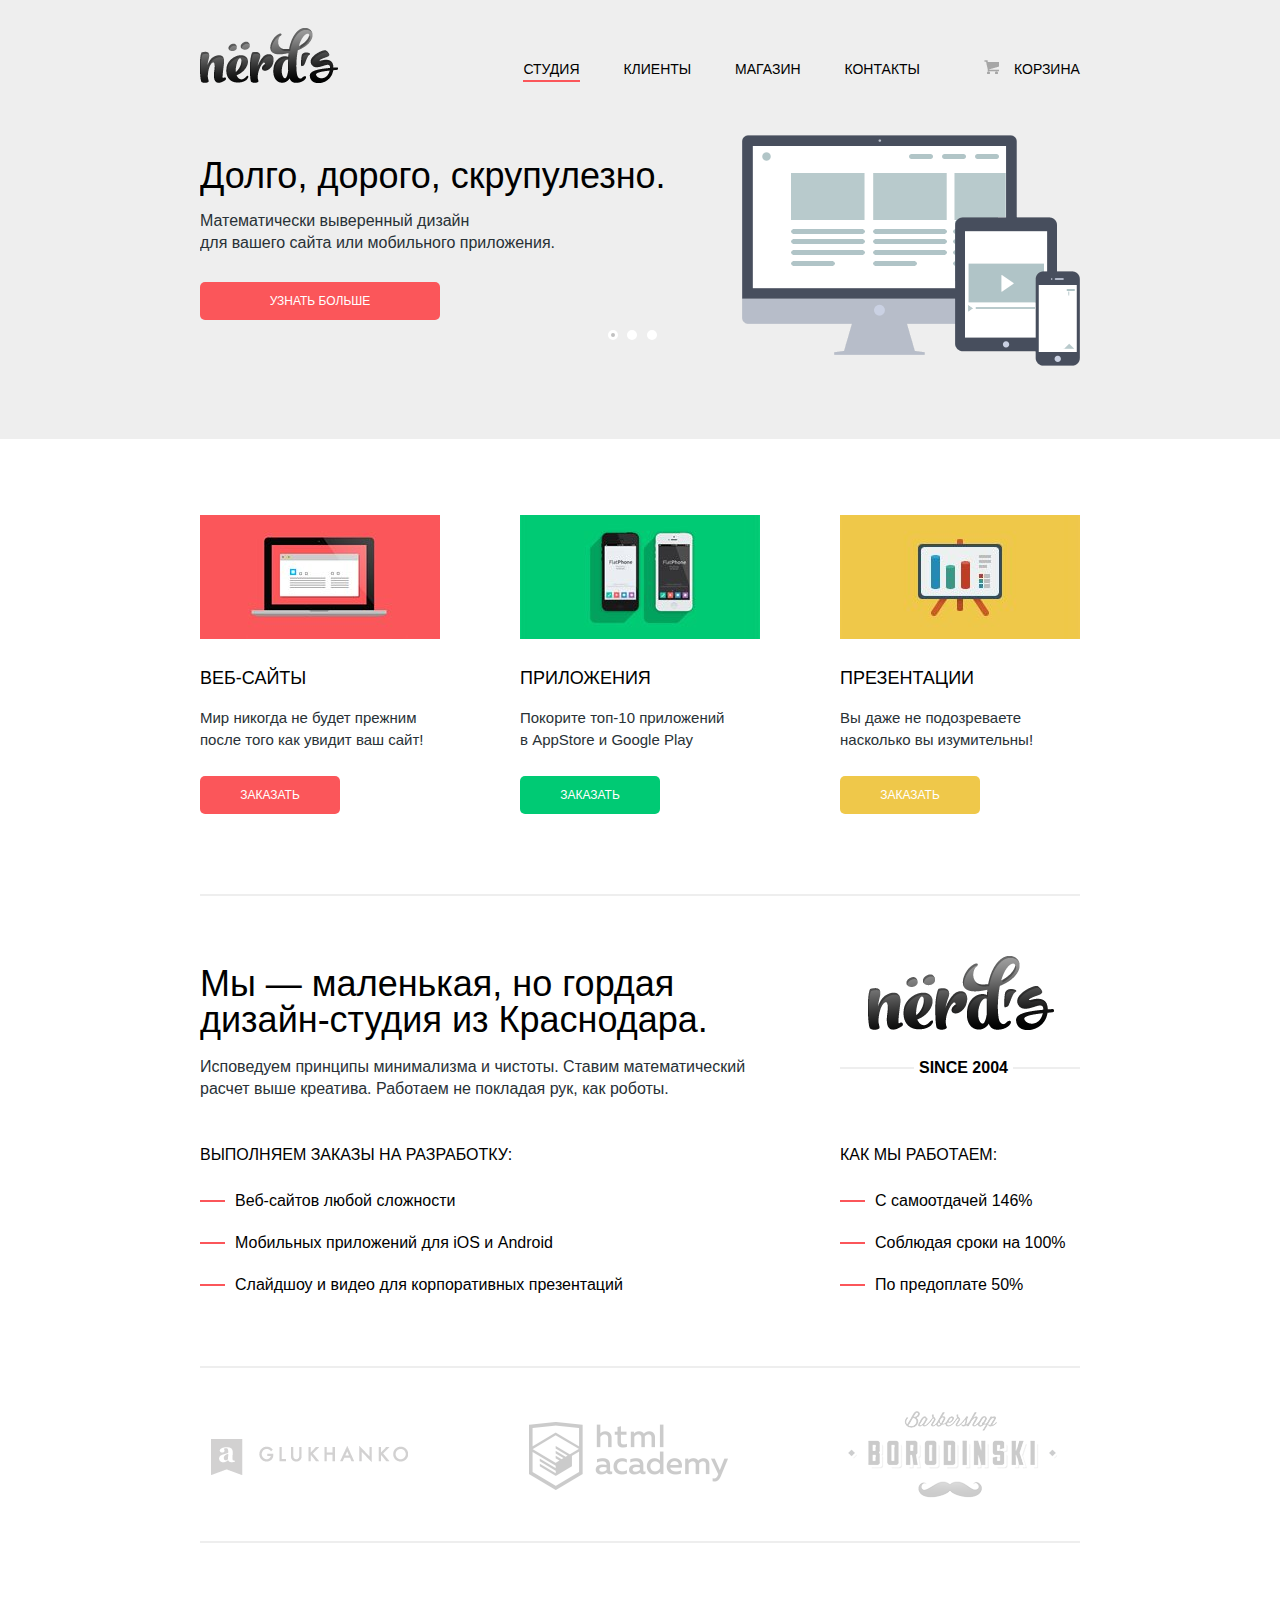
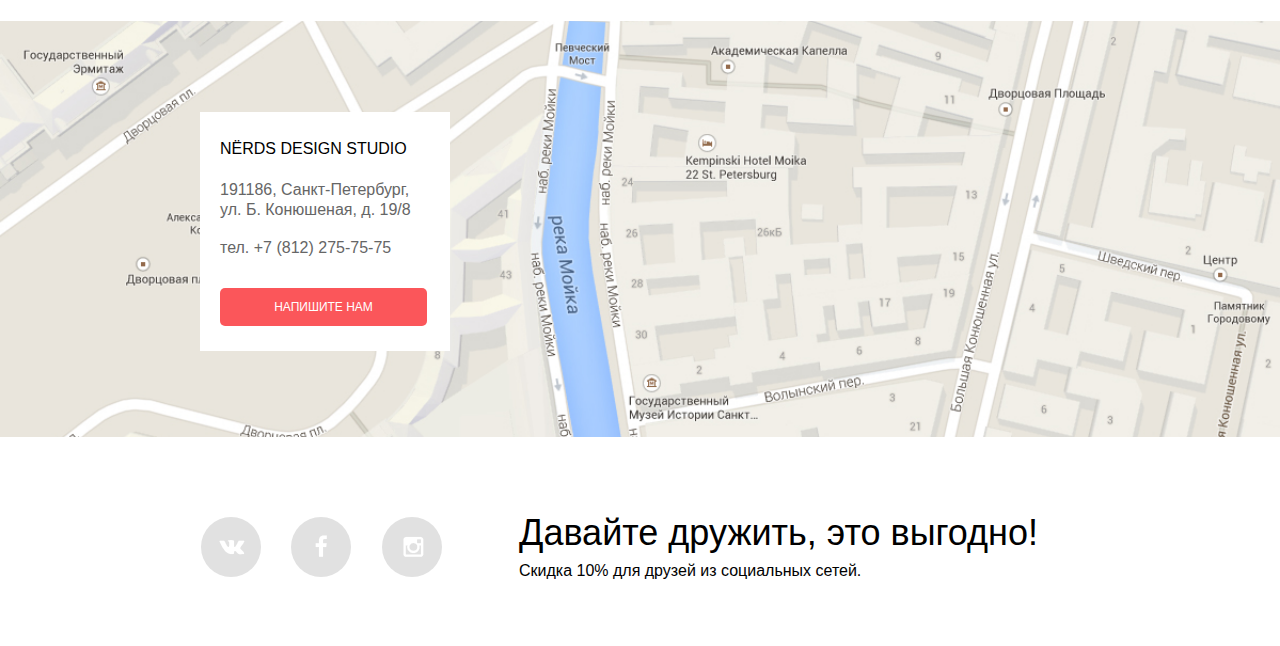
<file: index.html>
<!DOCTYPE html>
<html>
    <head>
        <title>NЁRDS | Главная</title>
        <meta charset="utf-8">
        <link href="img/favicon.ico" type="image/ico" rel="shortcut icon">
        <link href="css/normalize.css" rel="stylesheet">
        <link href="css/min.style.css" rel="stylesheet">
        <link href="http://fonts.googleapis.com/css?family=Roboto:100,300,500&amp;subset=latin,cyrillic" rel="stylesheet">
    </head>
<body>
<!--Верстаем хедер-->
  <div class="header">
    <div class="layout-center-wrapper">
      <div class="header-top clearfix">
        <a class="logo" href="index.html"><img src="img/logo.png" width="139" height="56" alt="NЁRDS"></a>
        <ul class="top-menu">
            <li><a class="active" href="index.html">Студия</a></li>
            <li><a href="#">Клиенты</a></li>
            <li><a href="shop.html">Магазин</a></li>
            <li><a href="#">Контакты</a></li>
        </ul>
        <div class="cart">
            <a class="cart-enter" href="#">Корзина</a>
        </div>
      </div>
      <!-- Закрыли верхнюю часть хедера -->
      <div class="slider">
        <input type="radio" id="btn-1" name="toggle" checked>
                <input type="radio" id="btn-2" name="toggle">
                <input type="radio" id="btn-3" name="toggle">
                    <div class="slider-controls">
                      <label for="btn-1"></label>
                      <label for="btn-2"></label>
                      <label for="btn-3"></label>
                    </div>
        <div class="slider-inner">
              <div class="slider-all">
                <div class="slider-wrapper slide-first">
                    <div class="slide-text">
                    <div class="slide-h1">Долго, дорого, скрупулезно.</div>
                    <p>Математически выверенный дизайн<br> для вашего сайта или мобильного приложения.</p>
                    <a class="btn slide-btn" href="#">Узнать больше</a>
                    </div>
                </div>

                <div class="slider-wrapper slide-second">
                    <div class="slide-text">
                    <div class="slide-h1">Любите ли вы математику, как любим ее мы?</div>
                    <p>Нашим дизайнерам мы удаляем нейроны, ответственные<br> за креатив, чтобы дать им возможность все просчитать</p>
                    <a class="btn slide-btn" href="#">Узнать больше</a>
                    </div>
                </div>

                <div class="slider-wrapper slide-third">
                   <div class="slide-text">
                   <div class="slide-h1">Только наркотики, только хардкор!</div>
                   <p >Все дизайнерские решения в нашей компании принимаются только под воздействием качественных галлюциногенов</p>
                   <a class="btn slide-btn" href="#">Узнать больше</a>
                   </div>
                </div>
              </div>
        </div>
        <!-- Закрыли картинки слайдера и текст -->
      </div>
      <!-- Закрыли весь слайдер -->
    </div>
    <!-- Закрыли центровщик -->
  </div>
<!-- Закончили хедер -->






<!-- Основная часть INDEX.HTML -->
    <div class="layout-center-wrapper">
        <div class="features clearfix">
            <div class="features-block red">
                <h2 class="features-title">Веб-сайты</h2>
                <p>Мир никогда не будет прежним после того как увидит ваш сайт!</p>
                <a class="btn red-btn" href="#">Заказать</a>
            </div>
            <div class="features-block green">
                <h2 class="features-title">Приложения</h2>
                <p>Покорите топ-10 приложений<br> в AppStore и Google Play</p>
                <a class="btn green-btn" href="#">Заказать</a>
            </div>
            <div class="features-block yellow">
                <h2 class="features-title">Презентации</h2>
                <p>Вы даже не подозреваете насколько вы изумительны!</p>
                <a class="btn yellow-btn" href="#">Заказать</a>
            </div>
        </div>

        <!-- Закончили особенности -->
        
        

        <div class="content clearfix">
            <div class="left">
                <h2>Мы — маленькая, но гордая<br>дизайн-студия из Краснодара.</h2>
                <p class="summary">Исповедуем принципы минимализма и чистоты. Ставим математический<br>
                расчет выше креатива. Работаем не покладая рук, как роботы.</p>
                <div class="block-bottom-left">
                    <h3 class="block-bottom-2">Выполняем заказы на разработку:</h3>
                    <ul class="block-bottom-ul">
                        <li>Веб-сайтов любой сложности</li>
                        <li>Мобильных приложений для iOS и Android</li>
                        <li>Слайдшоу и видео для корпоративных презентаций</li>
                    </ul>
                </div>
			  

	     	</div>
        

				<div class="right">
					<div class="logo-bg">
		                <a href="#"><img src="img/logo-bg.png" width="187" height="75"  alt="NЁRDS"></a>
		            </div>
		                <div class="little-logo"><span>Since 2004</span></div>
		            <h3 class="block-bottom-2 right-list">Как мы работаем:</h3>
			     		<ul class="block-bottom-ul">
			                 <li>С самоотдачей 146%</li>
			                 <li>Соблюдая сроки на 100%</li>
			                 <li>По предоплате 50%</li>
			             </ul>
		                
            </div>
	    </div>


	    <!-- Закончили содержимое -->
	    <!-- Партнеры -->

        
    <div class="partners clearfix">
        <div class="partner"><a href="http://glukhanko.ru"><img src="img/partners/glukanko.png" width="198" height="37" alt="Gluhanko"></a></div>
        <div class="partner"><a href="http://htmlacademy.ru"><img src="img/partners/htmlacademy.png" width="199" height="68" alt="Htmlacademy"></a></div>
        <div class="partner"><a href="#"><img src="img/partners/barbershop.png" width="209" height="90" alt="Barbershop"></a></div>
    </div>
	</div>
<!-- Сделали партнеров -->
    <!--Закрыли центровщик -->

<!-- Карта -->

    
    <div class="map">
      <iframe src="https://www.google.com/maps/embed?pb=!1m18!1m12!1m3!1d1998.5991032728616!2d30.323083299999993!3d59.9387942!2m3!1f0!2f0!3f0!3m2!1i1024!2i768!4f13.1!3m3!1m2!1s0x4696310fca5ba729%3A0xea9c53d4493c879f!2z0JHQvtC70YzRiNCw0Y8g0JrQvtC90Y7RiNC10L3QvdCw0Y8g0YPQuy4sIDE5LCDQodCw0L3QutGCLdCf0LXRgtC10YDQsdGD0YDQsywgMTkxMTg2!5e0!3m2!1sru!2sru!4v1442741511746" width="100%" height="416" style="border:0" allowfullscreen></iframe>
       <div class="layout-center-wrapper">
        <div class="map-contacts">
                <p class="map-title">NЁRDS DESIGN STUDIO</p>
                <p class="map-street">191186, Санкт-Петербург,<br>
                ул. Б. Конюшеная, д. 19/8</p>
                <p class="map-street">тел. +7 (812) 275-75-75</p>
                <a class="btn map-btn" href="#">Напишите нам</a>
            </div>
        </div>
    </div>
    <!-- Закончили карту -->

    



    
<!-- ФУТЕР -->
    
        <div class="btn-social-block clearfix">
        <div class="footer layout-center-wrapper clearfix">
                        <div class="btn-social-buttons">
                            <a href="http://vk.com" class="btn-social btn-social-vk">Вконтакте</a>
                            <a href="http://facebook.com" class="btn-social btn-social-fb">Facebook</a>
                            <a href="http://instagram.com" class="btn-social btn-social-inst">Instagram</a>
                        </div>
            <div class="footer-text">
                <h3 class="footer-text-info">Давайте дружить, это выгодно!</h3>
                <p>Скидка 10% для друзей из социальных сетей.</p>
            </div>
        </div>
	</div>


<!-- Форма связи -->
    <div class="write-us">
    <div class="cross-close write-us-close"><img src="img/cross.png" width="21" height="21" alt="CROSS"></div>
      <form class="contact-form" action="#" method="post">
        <div class="half-width">
          <label for="login-field" class="contact-name">Ваше имя:</label>
          <input type="text" name="login" id="login-field" placeholder="Представьтесь, пожалуйста" required>
        </div>
        <div class="half-width">
          <label for="email-field" class="contact-email">Ваш e-mail:</label>
          <input type="email" name="email" id="email-field" placeholder="Для отправки ответа" required>
        </div>
        <label for="text-field">Текст письма:</label>
        <textarea name="contact-text" id="text-field" rows="4">В свободной форме</textarea>
        <div class="contact-buttons">
          <input class="btn form-submit-btn" type="submit" value="Отправить">
          <input class="btn form-esc-btn" type="reset" value="Отмена">
        </div>
      </form>
    </div>

    <!-- Закончили форму связи -->

<script src="js/min.js"></script>
</body>
</html>
</file>
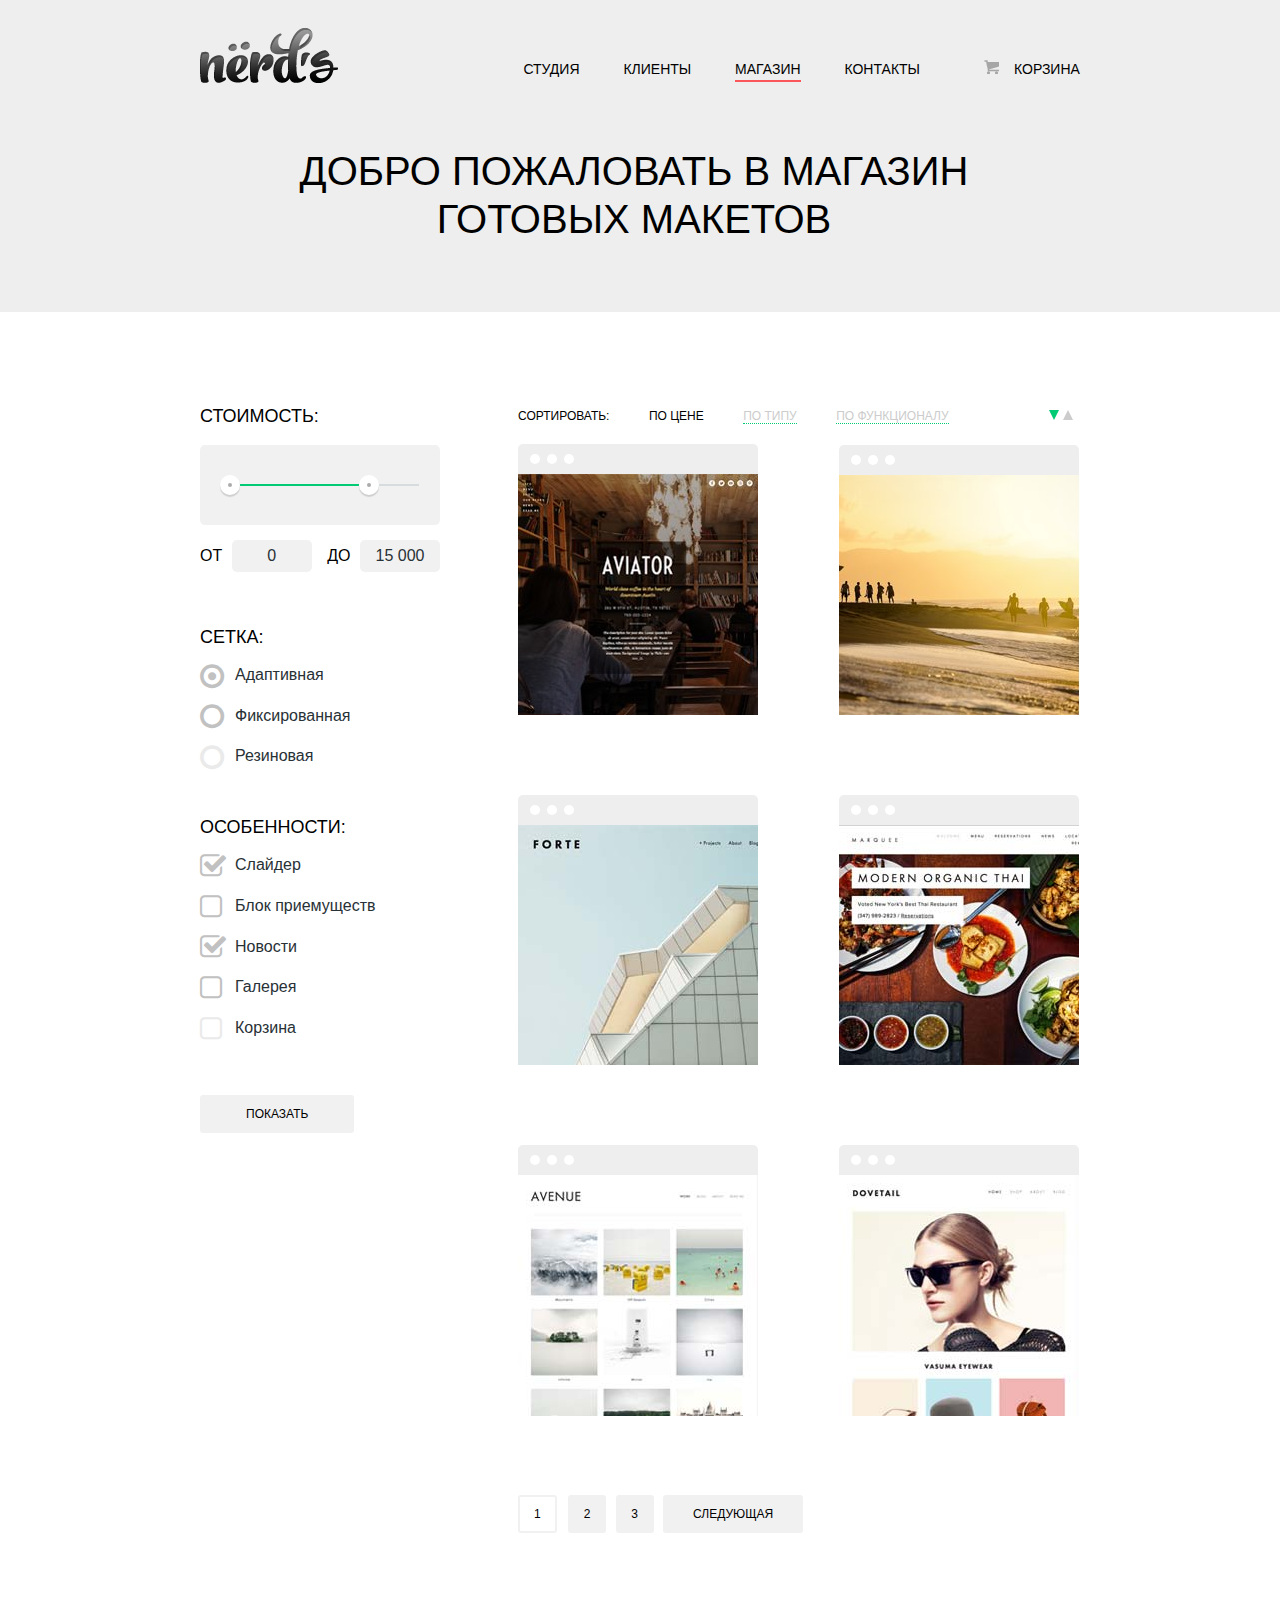
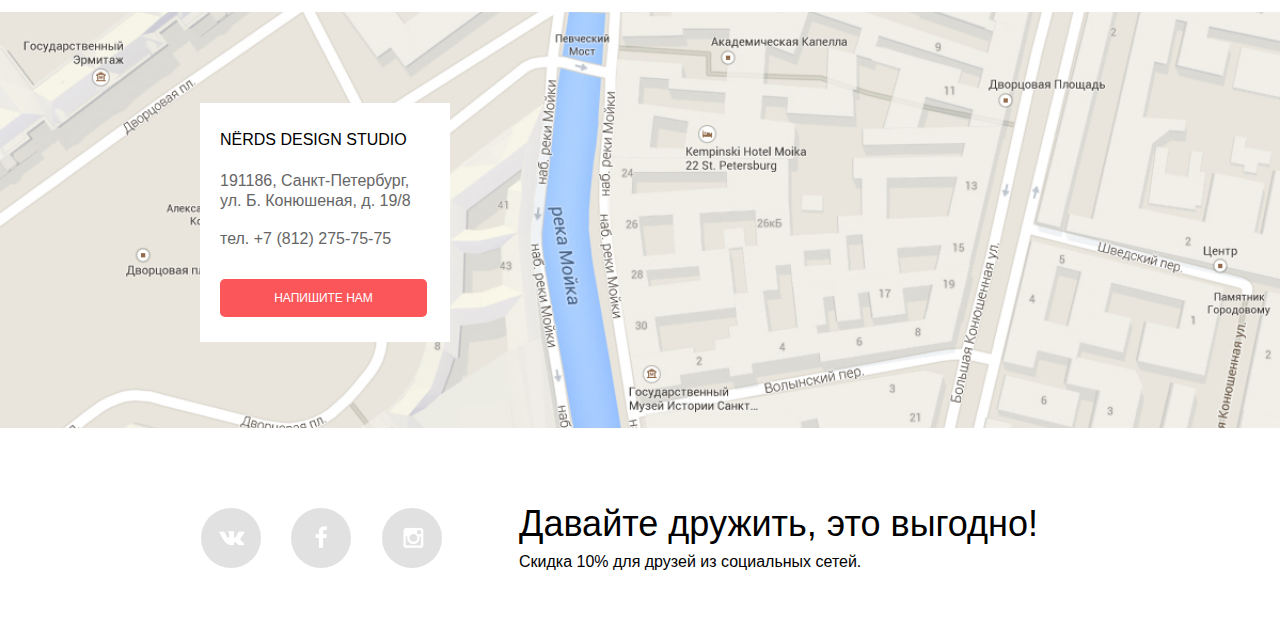
<file: shop.html>
<!DOCTYPE html>
<html>
    <head>
        <title>NЁRDS | Магазин</title>
        <meta charset="utf-8">
        <link href="img/favicon.ico" type="image/ico" rel="shortcut icon">
        <link href="css/normalize.css" rel="stylesheet">
        <link href="css/min.style.css" rel="stylesheet">
        <link href="http://fonts.googleapis.com/css?family=Roboto:100,300,500&amp;subset=latin,cyrillic" rel="stylesheet">
    </head>
<body>
<!--Верстаем хедер-->
  <div class="header">
    <div class="layout-center-wrapper">
      <div class="header-top clearfix">
        <div class="logo"><a href="index.html"><img src="img/logo.png" width="139" height="56" alt="NЁRDS"></a></div>
        <ul class="top-menu">
            <li><a href="index.html">Студия</a></li>
            <li><a href="#">Клиенты</a></li>
            <li><a class="active" href="shop.html">Магазин</a></li>
            <li><a href="#">Контакты</a></li>
        </ul>
        <div class="cart">
            <a class="cart-enter" href="#">Корзина</a>
        </div>
      </div>
      <div class="shop-title">
                <h1>Добро пожаловать в магазин<br>готовых макетов</h1>
      </div>
    </div>
  </div>
      <!-- Закрыли весь хедер -->



       <div class="layout-center-wrapper">
        <div class="shop-catalog clearfix">
            <div class="catalog-filters">
                <form class="catalog-filter" action="#" method="post">
          <div class="catalog-filter--block">
            <h2 class="filter-title">Стоимость:</h2>
            <div class="range-controls">
              <div class="scale"><div class="bar"></div></div>
              <div class="toggle min-toggle"></div>
              <div class="toggle max-toggle"></div>
            </div>
            <div class="price-controls">
              <label>ОТ <input class="min-price" type="text" value="0"></label>
              <div class="max-price-absolute"><label>ДО <input class="max-price" type="text" value="15 000"></label></div>
            </div>
          </div>
                   

         

                      <div class="filter-title">сетка:</div>
                    <ul class="inside-filter"> 
                        <li><input type="radio" name="grid" id="responsive" checked><label for="responsive">Адаптивная</label></li>
                        <li><input type="radio" name="grid" id="fixed"><label for="fixed">Фиксированная</label></li>
                        <li><input type="radio" name="grid" id="fluid" disabled><label for="fluid">Резиновая</label></li>
                    </ul> 

                    <div class="filter-title-next">особенности:</div>
                    <ul class="inside-filter down">
                        <li><input type="checkbox" name="slider" id="slider-field" checked>
                            <label for="slider-field">Слайдер</label></li>
                        <li><input type="checkbox" name="features" id="features-field">
                            <label for="features-field">Блок приемуществ</label></li>
                        <li><input type="checkbox" name="news" id="news-field" checked>
                            <label for="news-field">Новости</label></li>
                        <li><input type="checkbox" name="gallery" id="gallery-field">
                            <label for="gallery-field">Галерея</label></li>
                        <li><input type="checkbox" name="cart" id="cart-field" disabled>
                            <label for="cart-field">Корзина</label></li>
                    </ul>
                    <button type="submit" class="button">Показать</button>
                </form>
            </div>


        <!-- Товары -->
                    <div class="catalog-content">
                        <ul class="items-filter">
                            <li>Сортировать:</li>
                            <li><a class="items-filter-active" href="#"><span>по цене</span></a></li>
                            <li><a href="#"><span>по типу</span></a></li>
                            <li><a href="#"><span>по функционалу</span></a></li>
                            <li><a class="item-sort-down item-sort-down-active" href="#">по убыванию</a></li>
                            <li><a class="item-sort-up" href="#">по возрастанию</a></li>
                        </ul>
                        <div class="catalog-items">
                            <div class="catalog-item">
                                <div class="item-image"><img src="img/1.jpg" width="240" height="241" alt="Aviator" /></div>
                                <div class="item-action">
                                    <h3 class="item-title">Aviator</h3>
                                    <p class="item-price">Интернет-магазин с личным кабинетом</p>
                                    <a class="btn item-btn" title="Купить" href="#">12 000 р.</a>
                                </div>
                            </div>
                            <div class="catalog-item">
                                <div class="item-image"><img src="img/2.jpg" width="241" height="240"  alt="Sunset" /></div>
                                <div class="item-action">
                                    <h3 class="item-title">Sunset</h3>
                                    <p class="item-price">Сайт-визитка с личным кабинетом</p>
                                    <a  class="btn item-btn" title="Купить" href="#">10 000 р.</a>
                                </div>
                            </div>
                            <div class="catalog-item">
                                <div class="item-image"><img src="img/3.jpg" width="240" height="240" alt="Forte" /></div>
                                <div class="item-action">
                                    <h3 class="item-title">Forte</h3>
                                    <p class="item-price">Интернет-магазин с личным кабинетом</p>
                                    <a class="btn item-btn" title="Купить" href="#">10 000 р.</a>
                                </div>
                            </div>
                            <div class="catalog-item">
                                <div class="item-image"><img src="img/4.jpg" width="240" height="240" alt="Marquee" /></div>
                                <div class="item-action">
                                    <h3 class="item-title">Thai</h3>
                                    <p class="item-price">Интернет-магазин с личным кабинетом</p>
                                    <a class="btn item-btn" title="Купить" href="#">12 000 р.</a>
                                </div>
                            </div>
                            <div class="catalog-item">
                                <div class="item-image"><img src="img/5.jpg" width="240" height="241" alt="Avenue" /></div>
                                <div class="item-action">
                                    <h3 class="item-title">Avenue</h3>
                                    <p class="item-price">Интернет-магазин с личным кабинетом</p>
                                    <a class="btn item-btn" title="Купить" href="#">12 000 р.</a>
                                </div>
                            </div>
                            <div class="catalog-item">
                                <div class="item-image"><img src="img/6.jpg" width="240" height="241" alt="Dovetail" /></div>
                                <div class="item-action">
                                    <h3 class="item-title">Dovetail</h3>
                                    <p class="item-price">Интернет-магазин с личным кабинетом</p>
                                    <a class="btn item-btn" title="Купить" href="#">10 000 р.</a>
                                </div>
                            </div>
                        </div>
                        
                        <div class="catalog-paginator">
                            <span class="actives">1</span>
                            <a href="#">2</a>
                            <a href="#">3</a>
                            <a class="next" href="#">Следующая</a>
                        </div>
                    </div>
                    <!-- Закрыли catalog-item -->
        </div>
        <!-- Закрыли catalog-content -->
    </div>
    <!-- закрыли центровщик -->

    




     <!-- Карта -->

    <div class="map">
       <iframe src="https://www.google.com/maps/embed?pb=!1m18!1m12!1m3!1d1998.5991032728616!2d30.323083299999993!3d59.9387942!2m3!1f0!2f0!3f0!3m2!1i1024!2i768!4f13.1!3m3!1m2!1s0x4696310fca5ba729%3A0xea9c53d4493c879f!2z0JHQvtC70YzRiNCw0Y8g0JrQvtC90Y7RiNC10L3QvdCw0Y8g0YPQuy4sIDE5LCDQodCw0L3QutGCLdCf0LXRgtC10YDQsdGD0YDQsywgMTkxMTg2!5e0!3m2!1sru!2sru!4v1442741511746" width="100%" height="416" style="border:0" allowfullscreen></iframe>
       <div class="layout-center-wrapper">
        <div class="map-contacts">
                <p class="map-title">NЁRDS DESIGN STUDIO</p>
                <p class="map-street">191186, Санкт-Петербург,<br>
                ул. Б. Конюшеная, д. 19/8</p>
                <p class="map-street">тел. +7 (812) 275-75-75</p>
                <a class="btn map-btn" href="#">Напишите нам</a>
            </div>
        </div>
    </div>
    <!-- Закончили карту -->

    
<!-- ФУТЕР -->
    
        <div class="btn-social-block clearfix">
        <div class="footer layout-center-wrapper clearfix">
                        <div class="btn-social-buttons">
                            <a href="http://vk.com" class="btn-social btn-social-vk">Вконтакте</a>
                            <a href="http://facebook.com" class="btn-social btn-social-fb">Facebook</a>
                            <a href="http://instagram.com" class="btn-social btn-social-inst">Instagram</a>
                        </div>
            <div class="footer-text">
                <h3 class="footer-text-info">Давайте дружить, это выгодно!</h3>
                <p>Скидка 10% для друзей из социальных сетей.</p>
            </div>
        </div>
  </div>


 <!-- Форма связи -->
    <div class="write-us">
    <div class="cross-close write-us-close"><img src="img/cross.png" width="21" height="21" alt="CROSS"></div>
      <form class="contact-form" action="#" method="post">
        <div class="half-width">
          <label for="login-field" class="contact-name">Ваше имя:</label>
          <input type="text" name="login" id="login-field" placeholder="Представьтесь, пожалуйста" required>
        </div>
        <div class="half-width">
          <label for="email-field" class="contact-email">Ваш e-mail:</label>
          <input type="email" name="email" id="email-field" placeholder="Для отправки ответа" required>
        </div>
        <label for="text-field">Текст письма:</label>
        <textarea name="contact-text" id="text-field" rows="4">В свободной форме</textarea>
        <div class="contact-buttons">
          <input class="btn form-submit-btn" type="submit" value="Отправить">
          <input class="btn form-esc-btn" type="reset" value="Отмена">
        </div>
      </form>
    </div>

    <!-- Закончили форму связи -->

<script src="js/min.js"></script>
</body>
</html>
</file>
<file: css/min.style.css>
@charset "UTF-8";@font-face{font-family:'symbols-nerds';src:url('../font/symbols-nerds.eot?27841936');src:url('../font/symbols-nerds.eot?27841936#iefix') format('embedded-opentype'), url('../font/symbols-nerds.woff?27841936') format('woff'), url('../font/symbols-nerds.ttf?27841936') format('truetype'), url('../font/symbols-nerds.svg?27841936#symbols-nerds') format('svg');font-weight:normal;font-style:normal}[class^="icon-"]:before,[class*=" icon-"]:before{font-family:"symbols-nerds";font-style:normal;font-weight:normal;speak:none;display:inline-block;text-decoration:inherit;width:1em;margin-right:.2em;text-align:center;font-variant:normal;text-transform:none;line-height:1em;margin-left:.2em}.icon-basket:before{content:'\62'}.icon-facebook:before{content:'\66'}.icon-twitter:before{content:'\74'}.icon-vk:before{content:'\76'}.icon-up-dir:before{content:'\25b2'}.icon-down-dir:before{content:'\25bc'}.icon-circle:before{content:'\25cb'}.icon-circle-dot:before{content:'\25cf'}.icon-check-off:before{content:'\2610'}.icon-check-on:before{content:'\2611'}.icon-instagramm:before{content:'📷'}body{background:white;font-family:"Roboto","Arial" sans-serif;font-size:16px;line-height:22px;font-weight:500}a{outline:none}.layout-center-wrapper{width:880px;padding:0 10px;margin:0 auto;position:relative}.clearfix:after{content:"";display:table;clear:both}.header{min-width:900px;background-color:#eee;font-size:14px;font-weight:400;margin-bottom:76px}.logo{width:240px;float:left;padding-top:27px}.top-menu{width:500px;float:left;list-style:none;margin:0;padding:0;text-align:right;text-transform:uppercase}.top-menu a:link{color:#000}.top-menu a:hover{color:#fb565a}.top-menu a:active{color:#a6a6a6}.top-menu li{display:inline-block;vertical-align:baseline;padding-left:20px;padding-right:20px}.top-menu a{color:#000;text-decoration:none;display:block;padding-top:58px;padding-left:0px;margin-right:0px}.active{border-bottom:2px solid #fb565a}.cart{width:100px;float:right;padding-top:10px}.cart-enter{position:relative;display:block;padding:48px 0px 0px 34px;color:#000;text-decoration:none;text-transform:uppercase}.cart-enter::before{content:"";position:absolute;top:50px;left:4px;width:15px;height:14px;background:url("../img/cart.png") no-repeat 0 0;opacity:1}.cart-enter:hover{color:#fb565a}.cart-enter:active{color:#a6a6a6}.cart-enter:hover::before{background:url("../img/pink-cart.png") no-repeat 0 0;opacity:1}.cart-enter:active::before{background:url("../img/active-cart.png") no-repeat 0 0;opacity:1}.slider{position:relative}.slide-text{width:470px;padding:69px 0px;color:#283136;font-size:16px;line-height:1.4}.slide-h1{display:block;font-size:36px;line-height:1;color:#000}.slide-text p{margin-bottom:27px}.slide-first{background:url("../img/slide1.png") no-repeat 100% 39%}.slide-second{background:url("../img/slide2.png") no-repeat 100% 39%}.slide-third{background:url("../img/slide3.png") no-repeat 100% 39%}.slider-wrapper{width:880px;float:left;background-color:#eee;min-height:350px}.slider-all{-webkit-transition:-webkit-transform 1s;transition:transform 1s;width:300%}.slider-inner{overflow:hidden}.slider-controls{position:absolute;bottom:93px;left:48%;bottom:29%;width:80px;height:8px;margin-left:-30px;text-align:center;z-index:5}.slider-controls label{display:inline-block;vertical-align:baseline;width:4px;height:4px;margin:0 3px;background:#fff;border:3px solid #fff;vertical-align:top;cursor:pointer;border-radius:50%}input[id^="btn-"]{display:none}#btn-1:checked ~ .slider-controls label[for="btn-1"],#btn-2:checked ~ .slider-controls label[for="btn-2"],#btn-3:checked ~ .slider-controls label[for="btn-3"]{background-color:#c1c1c1}#btn-1:checked ~ .slider-inner .slider-all{-webkit-transform:translate(0);-ms-transform:translate(0);transform:translate(0)}#btn-2:checked ~ .slider-inner .slider-all{-webkit-transform:translate(-880px);-ms-transform:translate(-880px);transform:translate(-880px)}#btn-3:checked ~ .slider-inner .slider-all{-webkit-transform:translate(-1760px);-ms-transform:translate(-1760px);transform:translate(-1760px)}.btn{display:block;width:120px;padding:10px;background:#fb565a;color:#fff;line-height:18px;font-size:12px;text-align:center;text-decoration:none;text-transform:uppercase;cursor:pointer;border-radius:5px}.slide-btn{width:220px}.features-block{width:240px;min-height:180px;float:left;margin-right:80px;padding-top:136px;background:url("../img/pic1.jpg") no-repeat 0 0}.green{background:url("../img/pic2.jpg") no-repeat 0 0}.yellow{background:url("../img/pic3.jpg") no-repeat 0 0;margin-right:0}.features{border-bottom:2px solid #eee;padding-bottom:63px;margin-bottom:60px;font-weight:400}.btn:hover{background:#d6494d}.btn:active{color:#fff;background:#b63538;box-shadow:inset 0 3px 0 0 #9b2d30}.green-btn{background:#00ca74}.green-btn:hover{background:#01a25e}.green-btn:active{background:#009053;box-shadow:inset 0 3px 0 0 #007b47}.yellow-btn{background:#efc84a}.yellow-btn:hover{background:#d6ae2c}.yellow-btn:active{background:#c09b24;box-shadow:inset 0 3px 0 0 #a3841f}.features-title{font-size:18px;line-height:30px;margin:0;margin-top:12px;padding:0;text-transform:uppercase;font-weight:400}.features-block p{font-size:15px;line-height:22px;margin:0;margin-top:14px;padding:0;color:#283136}.features-title~p{margin-bottom:25px}.content{margin-top:25px;margin-bottom:43px;padding-bottom:49px;border-bottom:2px solid #eee}.right{float:right;width:240px}.left{float:left;width:574px;margin-top:20px}.left h2{font-size:36px;line-height:36px;margin:0;padding:0;margin-top:-10px;font-weight:400}.summary{font-size:16px;line-height:22px;margin:0;margin-top:18px;padding:0;color:#283136}.logo-bg{display:block;float:right;text-align:center;width:240px;height:103px}.little-logo:after{position:relative;content:'';display:block;border-bottom:2px solid #eee;top:-0.9em;z-index:1;margin-bottom:61px}.little-logo span{position:relative;z-index:2;background:white;font-weight:600;padding:5px;left:74px;text-transform:uppercase;top:-2px}.block-bottom-left{width:540px;float:left;padding-bottom:11px}.block-bottom-ul{padding:0;margin:0;list-style:none;margin-top:-8px}.block-bottom-ul li{position:relative;padding:10px 0;padding-left:35px}.block-bottom-ul li::before{position:absolute;top:20px;left:0;width:25px;height:2px;content:'';background:#fb565a}.block-bottom-right{width:240px;float:right}.content-h1{font-size:30px;line-height:30px}.block-bottom-2{margin-top:44px;font-size:16px;text-transform:uppercase;padding-bottom:6px;font-weight:400}.right-list{margin-bottom:16px;padding-top:0px}.partners{font-size:0px;border-bottom:2px solid #eee;padding-bottom:29px}.partner{display:inline-block;margin-right:120px;vertical-align:middle;opacity:.2}.partner:first-child{margin-right:120px}.partner:hover{opacity:1;cursor:pointer}.partner:active{opacity:1;cursor:pointer}.partner:first-child{margin-left:11px}.partner:last-child{margin-right:12px}.map{min-width:900px;height:416px;background:url("../img/map.jpg") no-repeat 50% 50%;margin-top:78px;background-size:cover}.map-contacts{top:-331px;background:#fff;padding:23px 20px;left:10px;float:left;position:absolute;width:210px}.map-title{margin:0;line-height:1.8}.map-street{line-height:1.25;margin-bottom:18px;color:#666}.map-street:last-of-type{margin-bottom:30px}.map-btn{width:187px;margin-bottom:2px}.footer{padding:64px 0}.btn-social-buttons{display:block;float:left}.footer-text{width:561px;display:block;float:right}.footer-text-info{display:block;font-size:36px;line-height:36px;margin-bottom:9px;margin-top:14px;font-weight:400}.footer-text p{margin:0px}.btn-social{display:inline-block;vertical-align:baseline;font:0/0 a;text-shadow:none;color:transparent;background:#e1e1e1 url("../img/sprite.png") no-repeat 18px 17px;width:60px;height:60px;margin-right:25px;border-radius:50%;margin-left:1px}.btn-social-fb{background-position:-74px 18px}.btn-social-inst{background-position:-162px 18px}.btn-social:last-child{margin-right:0}.btn-social:hover{background:#fb565a url("../img/sprite.png") no-repeat 18px 18px}.btn-social-fb:hover{background:#fb565a url("../img/sprite.png") no-repeat -74px 18px}.btn-social-inst:hover{background:#fb565a url("../img/sprite.png") no-repeat -162px 18px}.btn-social:active{background:#d6494d url("../img/sprite.png") no-repeat 18px 18px;box-shadow:inset 0 3px 0 0 #b63e42}.btn-social-fb:active{background:#d6494d url("../img/sprite.png") no-repeat -74px 18px}.btn-social-inst:active{background:#d6494d url("../img/sprite.png") no-repeat -162px 18px}@-webkit-keyframes "login-open"{0%{-webkit-transform:translateY(-2000px);}70%{-webkit-transform:translateY(30px);}90%{-webkit-transform:translateY(-10px);}100%{-webkit-transform:translateY(0);}}@keyframes "login-open"{0%{-webkit-transform:translateY(-2000px);transform:translateY(-2000px);}70%{-webkit-transform:translateY(30px);transform:translateY(30px);}90%{-webkit-transform:translateY(-10px);transform:translateY(-10px);}100%{-webkit-transform:translateY(0);transform:translateY(0);}}.write-us{display:none;position:absolute;top:1620px;left:50%;margin-left:-310px;width:470px;min-height:250px;padding:50px 80px;background:#fff;box-shadow:0 23px 40px #626363;font-weight:500;font-size:16px;line-height:1.125;z-index:100}.cross-close{position:absolute;top:4px;right:8px;width:41px;height:41px;cursor:pointer;border-radius:50%;background-color:#fb565a}.cross-close img{position:absolute;top:25%;left:25%}.half-width{display:inline-block;vertical-align:baseline;margin-right:-4px;margin-bottom:20px;width:50%}label{display:block;margin-bottom:5px}.contact-form input[type="text"],.contact-form input[type="email"],.contact-form textarea{display:block;width:186px;padding:7px 15px;border:2px solid #d7dcde;border-radius:3px;text-transform:uppercase;font-size:12px;line-height:1.5;color:#000}.contact-form textarea{width:90%;margin-bottom:40px}.contact-form input[type="text"]:hover,.contact-form input[type="email"]:hover,.contact-form textarea:hover{border:2px solid #a2a9ac}.contact-form input[type="text"]:active,.contact-form input[type="email"]:active,.contact-form textarea:active{border:2px solid #56bffb}.form-submit-btn,.form-esc-btn{display:inline-block;vertical-align:baseline;border:none;width:220px;margin-right:15px}.form-esc-btn{color:#000;background:#f1f1f1;margin-right:0}.form-esc-btn:hover{background:#e5e5e5}.form-esc-btn:active{background:#d5d5d5;color:black;box-shadow:inset 0 3px 0 0 #b5b5b5}.write-us-show{display:block;-webkit-animation:login-open 0.4s;animation:login-open 2s}.login-popup-error{-webkit-animation:login-error 0.5s;animation:login-error 0.5s}.shop-title{padding-top:30px;padding-bottom:42px}.shop-title h1{font-size:40px;line-height:48px;font-weight:500;margin-top:28px;margin-left:-12px;text-align:center;text-transform:uppercase}.catalog-filters{width:240px;float:left}.filter-title{font-size:18px;line-height:1.6;text-transform:uppercase;font-weight:400;margin-bottom:14px}.catalog-filter--block{margin-bottom:50px}.range-controls{position:relative;height:80px;margin-bottom:15px;padding:0 21px;background:#f1f1f1;border-radius:5px;overflow:hidden}.range-controls .scale{margin-top:39px;height:2px;background:#d7dcde}.range-controls .bar{width:73%;height:2px;background:#00ca74}.range-controls .toggle{position:absolute;top:30px;left:20px;width:4px;height:4px;border:8px solid white;background:#ababab;cursor:pointer;border-radius:50%;box-shadow:0 2px 1px 0 #cfcfcf}.range-controls .toggle:hover{background:#d7dcde}.range-controls .max-toggle{left:159px}.price-controls input{width:60px;padding:7px 10px;margin-left:5px;border:none;background:#f1f1f1;font-size:16px;font-family:"Roboto","Arial" sans-serif;font-weight:300;font-style:normal;text-align:center;color:#283136;border-radius:5px}.price-controls{position:relative}.max-price-absolute{position:absolute;top:0;right:0}.filter-title{font-size:18px;line-height:30px;margin-top:49px;margin-bottom:6px;text-transform:uppercase}.filter-title:first-child{margin-top:13px;margin-bottom:14px}.filter-title-next{font-size:18px;line-height:30px;margin-top:45px;margin-bottom:0;text-transform:uppercase}ul.inside-filter{margin:0;margin-top:13px;padding:0;list-style:none}ul.inside-filter input[type="checkbox"]{display:none}ul.inside-filter input[type="radio"]{display:none}ul.inside-filter input[type="checkbox"] + label{font-size:16px;line-height:20px;cursor:pointer;text-align:left;color:#283136;vertical-align:baseline}ul.inside-filter input[type="radio"] + label{line-height:20px;cursor:pointer;color:#283136;vertical-align:middle;text-align:left;font-size:16px}ul.inside-filter input[type="checkbox"] + label:hover{color:#000}ul.inside-filter input[type="radio"] + label:hover{color:#000}ul.inside-filter input[type="radio"] + label::before{font-family:"symbols-nerds";font-size:28px;display:inline-block;margin-right:11px;content:"\25cb";vertical-align:middle;color:#c1c1c1}ul.inside-filter input[type="radio"]:hover + label::before{color:#b5b5b5}ul.inside-filter input[type="radio"]:disabled + label::before{color:#eaeaea}ul.inside-filter input[type="checkbox"] + label::before{font-family:"symbols-nerds";font-size:28px;display:inline-block;margin-right:11px;content:"\25cb";vertical-align:middle;color:#c1c1c1}ul.inside-filter input[type="checkbox"]:hover + label::before{color:#b5b5b5}ul.inside-filter input[type="checkbox"]:disabled + label::before{color:#eaeaea}ul.inside-filter input[type="radio"]:checked + label::before{content:"\25cf"}ul.down input[type="checkbox"] + label::before{width:27px;margin-right:8px;content:"\2610";text-align:left}ul.down input[type="checkbox"]:checked + label::before{width:27px;content:"\2611"}.catalog-filters li{margin-bottom:20px}.button{font-size:12px;font-weight:500;line-height:18px;margin-top:36px;padding:10px 46px;text-transform:uppercase;border:none;border-radius:3px;background:#f1f1f1}.button:hover{background:#e5e5e5}.button:active{background:#d5d5d5;box-shadow:inset 0 3px 0 0 #b5b5b5}.shop-catalog{padding-top:-3px}.catalog-content{width:562px;float:right}.items-filter{list-style:none;padding:0;margin-bottom:18px}.items-filter li{display:inline-block;vertical-align:baseline;font-size:12px;line-height:1.5;margin-right:35px;text-transform:uppercase}.items-filter a{display:block;padding:0;text-decoration:none;color:#ccc}.items-filter span{border-bottom:1px dotted #00ca74}.items-filter span:hover{border-bottom:1px solid #00ca74;color:#000}.items-filter span:active{border-bottom:none;color:#b2b2b2}.items-filter .items-filter-active span{border-bottom:none;color:#000}.items-filter .items-filter-active{pointer-events:none}.item-sort-up,.item-sort-down{position:relative;font:0/0 a;text-shadow:none;color:transparent;background:green;margin-right:5px}.item-sort-down::before{content:"";position:absolute;right:-71px;top:-10px;width:0;height:0;border-left:5px solid transparent;border-right:5px solid transparent;border-top:10px solid #ccc}.item-sort-down:hover::before{border-top:10px solid #a2a9ac}.item-sort-down:active::before{border-top:10px solid black}.item-sort-down-active::before{border-top:10px solid #00CA74}.item-sort-up::before{content:"";position:absolute;top:-10px;right:-40px;width:0;height:0;border-left:5px solid transparent;border-right:5px solid transparent;border-bottom:10px solid #ccc}.item-sort-up:hover::before{border-bottom:10px solid #a2a9ac}.item-sort-up:active::before{border-bottom:10px solid black}.item-sort-up-active::before{border-bottom:10px solid #00CA74}.catalog-item{position:relative;width:240px;height:240px;display:inline-block;vertical-align:baseline;background:#eee;border-top-left-radius:5px;border-top-right-radius:5px;padding-top:30px;margin-right:77px;margin-bottom:80px}.catalog-item:hover{background:#797979}.catalog-item:nth-child(2n){margin-right:0}.catalog-item::before,.catalog-item::after{content:"";position:absolute;top:10px;left:12px;width:10px;height:10px;background:#fff;border-radius:50%}.catalog-item::after{left:29px}.item-image{position:relative}.item-image::before{content:"";position:absolute;left:46px;top:-20px;width:10px;height:10px;background:#fff;border-radius:50%}.item-action{position:absolute;top:56px;left:20px;width:140px;height:140px;text-align:center;background:#fff;padding:30px;padding-top:15px}.item-title{font-size:18px;line-height:0.5;text-transform:uppercase;font-weight:400}.item-price{font-size:14px;line-height:1.23;margin-bottom:25px;font-weight:400}.item-btn{width:120px;font-size:18px}.catalog-item .item-action{display:none}.catalog-item:hover .item-action{display:block}.catalog-paginator{margin-bottom:1px}.catalog-paginator a{display:inline-block;vertical-align:baseline;width:38px;padding:10px 0px;margin-right:5px;font-size:12px;line-height:1.5;text-align:center;text-decoration:none;text-transform:uppercase;color:#000;background:#f1f1f1;border-radius:3px}.catalog-paginator .actives{border-radius:3px;border:2px solid #f1f1f1;background:#fff;margin-right:7px;padding:0 14px;padding-top:10px;padding-bottom:10px;text-align:center;text-decoration:none;text-transform:uppercase;color:#000;font-size:12px}.catalog-paginator .actives:hover{background:none}.catalog-paginator .next{width:140px}.catalog-paginator a:hover{background:#e5e5e5}.catalog-paginator a:active{background:#d5d5d5;color:#b5b5b5;box-shadow:inset 0 3px 0 0 #b5b5b5}
</file>
